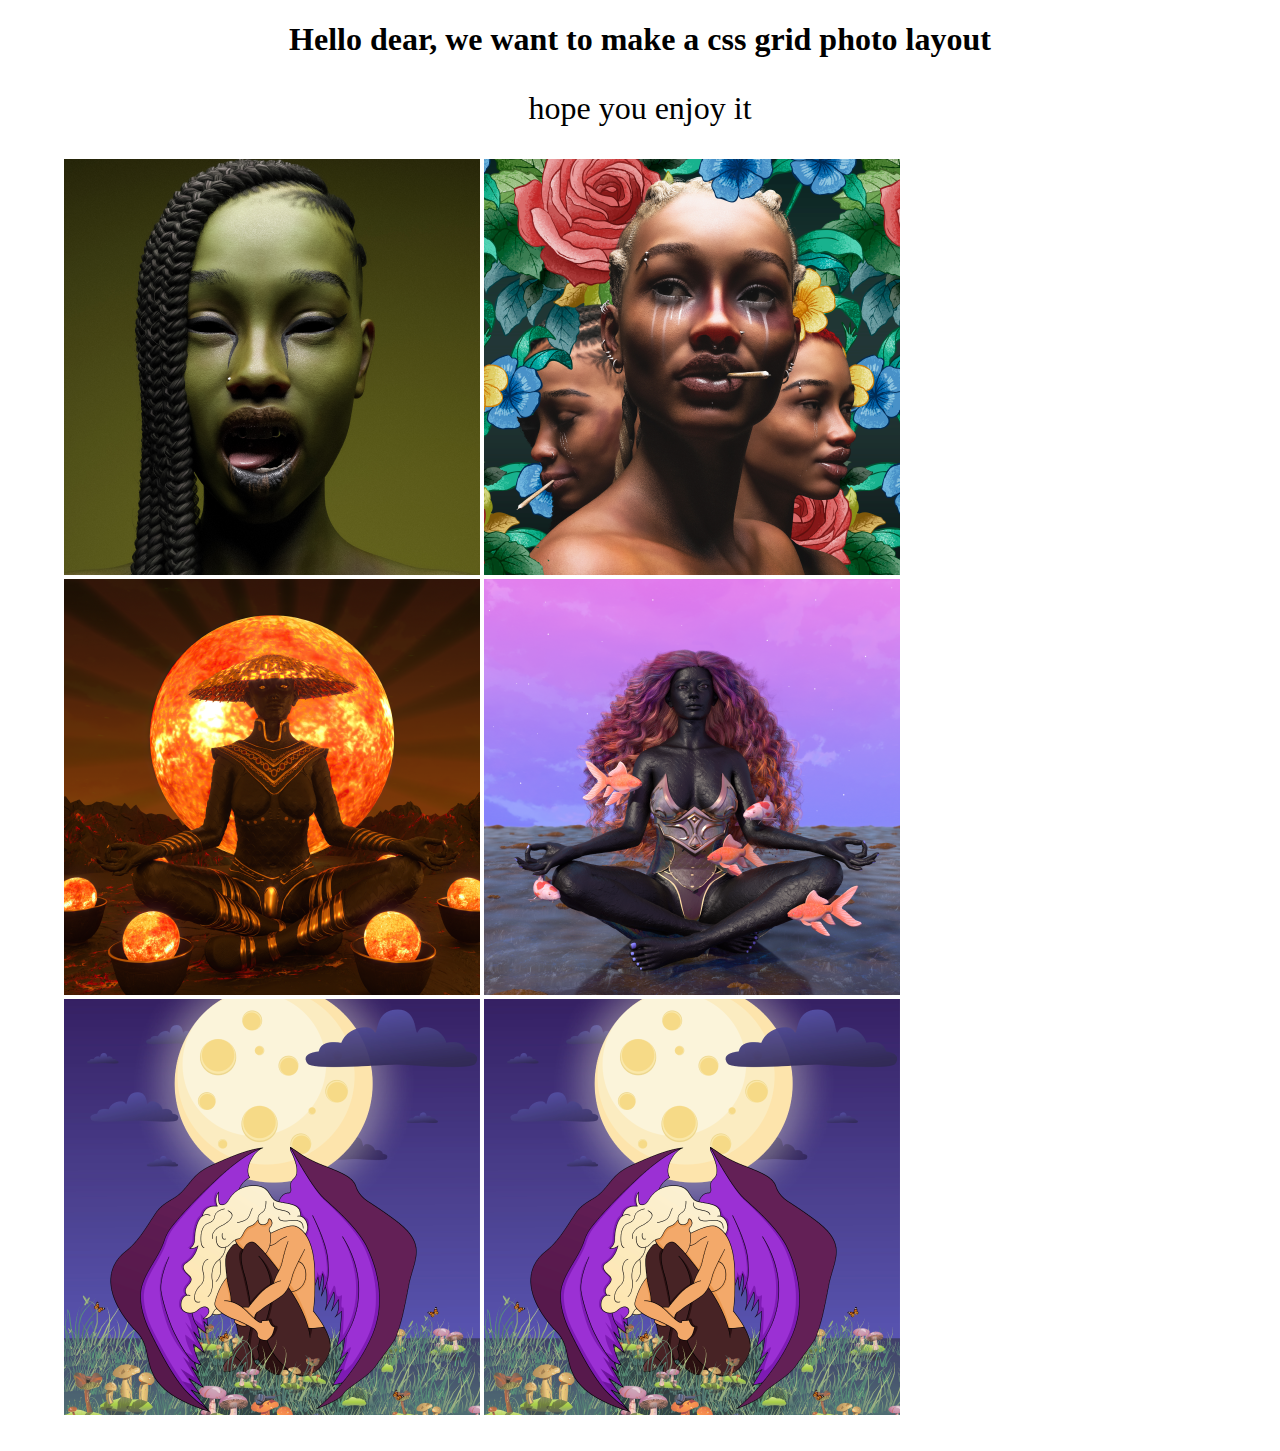
<file: cssgrid.html>
<!DOCTYPE html>
<html lang="en">
<head>
    <meta charset="UTF-8">
    <meta name="viewport" content="width=device-width, initial-scale=1.0">
    <title>Document</title>
    <link rel="stylesheet" href="./grid.css">
</head>
<body>
    <div class="txt">
    <h1>Hello dear, we want to make a css grid photo layout</h1>
    <p>hope you enjoy it</p>
</div>
<div class="images">
    <img src="./assets/images/Babe1.png" alt="">
    <img src="./assets/images//better-days.png" alt="">
    <img src="./assets/images/Goddess-IV.png" alt="">
    <img src="./assets/images/goddess-iii.png" alt="">
    <img src="./assets/images/Oblivion.png" alt="">
    <img src="./assets/images/Oblivion.png" alt="">
    <!-- <img src="./assets/images/Oblivion.png" alt=""> -->
</div>
</body>
</html>
</file>
<file: grid.css>
body{
    box-sizing: border-box;
    padding: 0;
    margin: 0;
}
h1, p{
   font-size: 2rem;
    
}
.txt{
    width: 70%;
    margin: 0 auto;
    /* border: 2px solid red; */
    text-align: center;
}
.images{
    width: 90%;
    margin: 2rem auto;
    /* grid-area: 2 / 3 / 5 / 6; */
    grid-template-rows: 35% 35% 35%;
    grid-template-columns: 35% 35% 35%;
    gap:2rem
   
}
</file>
